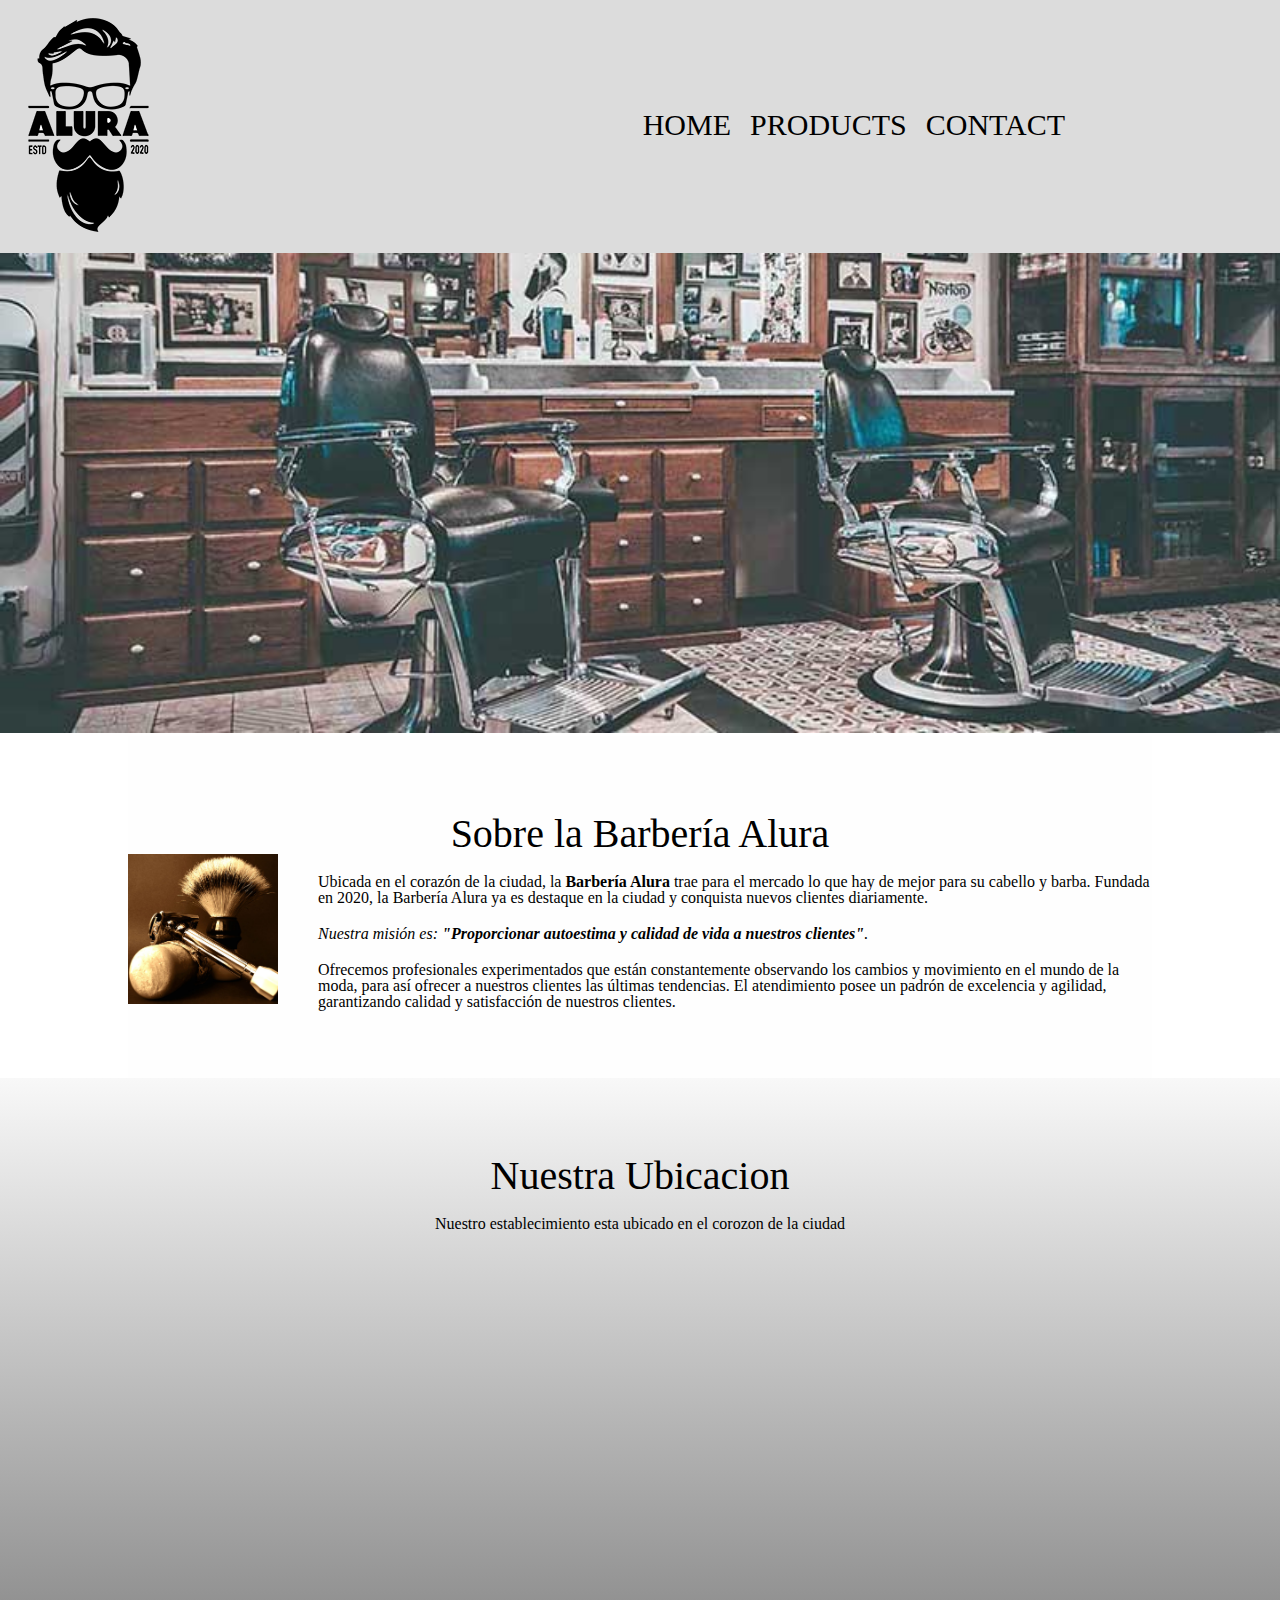
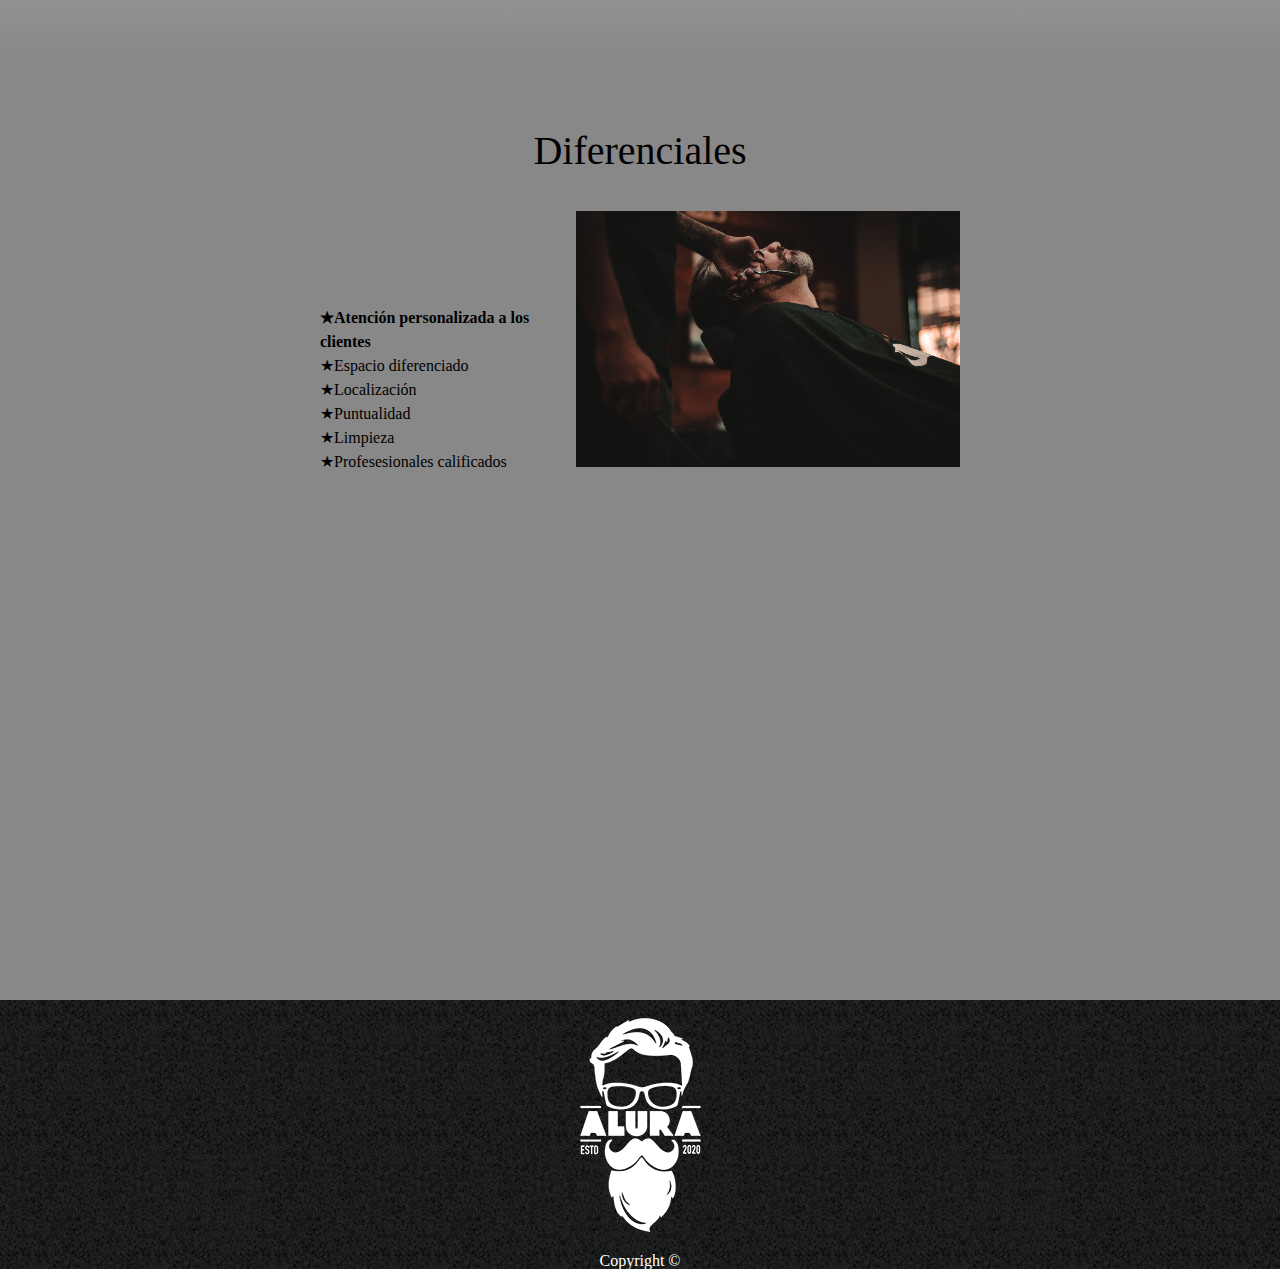
<file: index.html>
<!DOCTYPE html>

<html lang="es">
	<head>
		<meta charset="UTF-8" />
		<meta name="viewport" content="width=device-width, initial-scale=1.0">
		<title>Barbería Alura</title>
		<link rel="stylesheet" href="./css/style-contacto.css" />
		<link rel="stylesheet" href="./css/reset.css" />
		<link rel="stylesheet" href="./css/style.css" />
		<style>
			@import url("https://fonts.googleapis.com/css2?family=Montserrat:wght@500&family=Oswald:wght@200;600&display=swap");
		</style>
	</head>
	<body>
		<header>
			<h1><img src="./img/logo.png" alt="" /></h1>
			<nav>
				<ul class="navegacion">
					<li><a href="./index.html">Home</a></li>
					<li><a href="./productos.html">Products</a></li>
					<li><a href="./contacto.html">Contact</a></li>
				</ul>
			</nav>
		</header>

		<img id="banner" src="img/banner.jpg" />

		<main>
			<section class="principal">
				<h2 class="tituloPrincipal">Sobre la Barbería Alura</h2>

				<img src="./img/utensilios.jpg" class="utensilios" />

				<p>
					Ubicada en el corazón de la ciudad, la
					<strong>Barbería Alura</strong> trae para el mercado lo que hay de
					mejor para su cabello y barba. Fundada en 2020, la Barbería Alura ya
					es destaque en la ciudad y conquista nuevos clientes diariamente.
				</p>
				<p id="mision">
					<em
						>Nuestra misión es:
						<strong
							>"Proporcionar autoestima y calidad de vida a nuestros
							clientes"</strong
						>.</em
					>
				</p>
				<p>
					Ofrecemos profesionales experimentados que están constantemente
					observando los cambios y movimiento en el mundo de la moda, para así
					ofrecer a nuestros clientes las últimas tendencias. El atendimiento
					posee un padrón de excelencia y agilidad, garantizando calidad y
					satisfacción de nuestros clientes.
				</p>
			</section>

			<section class="mapa">
				<h3 class="tituloPrincipal">Nuestra Ubicacion</h3>
				<p>Nuestro establecimiento esta ubicado en el corozon de la ciudad</p>
				<div class="mapaContenido">
					<iframe
						src="https://www.google.com/maps/embed?pb=!1m18!1m12!1m3!1d1021119.3835428322!2d-73.3004235028675!3d1.3274263668675237!2m3!1f0!2f0!3f0!3m2!1i1024!2i768!4f13.1!3m3!1m2!1s0x8e1bf13f7a09ec09%3A0xd9db3ac6ed7ca227!2sMiraflores%2C%20Guaviare%2C%20Colombia!5e0!3m2!1ses!2smx!4v1684720126151!5m2!1ses!2smx"
						width="100%"
						height="350"
						style="border: 0"
						allowfullscreen=""
						loading="lazy"
						referrerpolicy="no-referrer-when-downgrade"
					></iframe>
				</div>
			</section>

			<section class="diferenciales">
				<h2 class="tituloPrincipal">Diferenciales</h2>

				<div class="contenidoDiferencial">
					<ul class="listaDiferencial">
						<li class="items">Atención personalizada a los clientes</li>
						<li class="items">Espacio diferenciado</li>
						<li class="items">Localización</li>
						<li class="items">Puntualidad</li>
						<li class="items">Limpieza</li>
						<li class="items">Profesesionales calificados</li>
						<!--Lo pegamos porque como le pusimos a la lista un display:inline-block, lo que hace es que si tenemos la imagen con salto de linea lo despega, pero si lo juntamos con la lista en la misma linea de codigo lo une-->
					</ul><img src="img/diferenciales.jpg" class="imagenDiferencial" />
				</div>
				<div class="video">
					<iframe
						width="100%"
						height="315"
						src="https://www.youtube.com/embed/bOptMhjGhpo"
						title="YouTube video player"
						frameborder="0"
						allow="accelerometer; autoplay; clipboard-write; encrypted-media; gyroscope; picture-in-picture; web-share"
						allowfullscreen
					></iframe>
				</div>
			</section>
		</main>

		<footer>
			<img src="./img/logo-blanco.png" alt="" />
			<p>Copyright &copy;</p>
		</footer>
	</body>
</html>
</file>
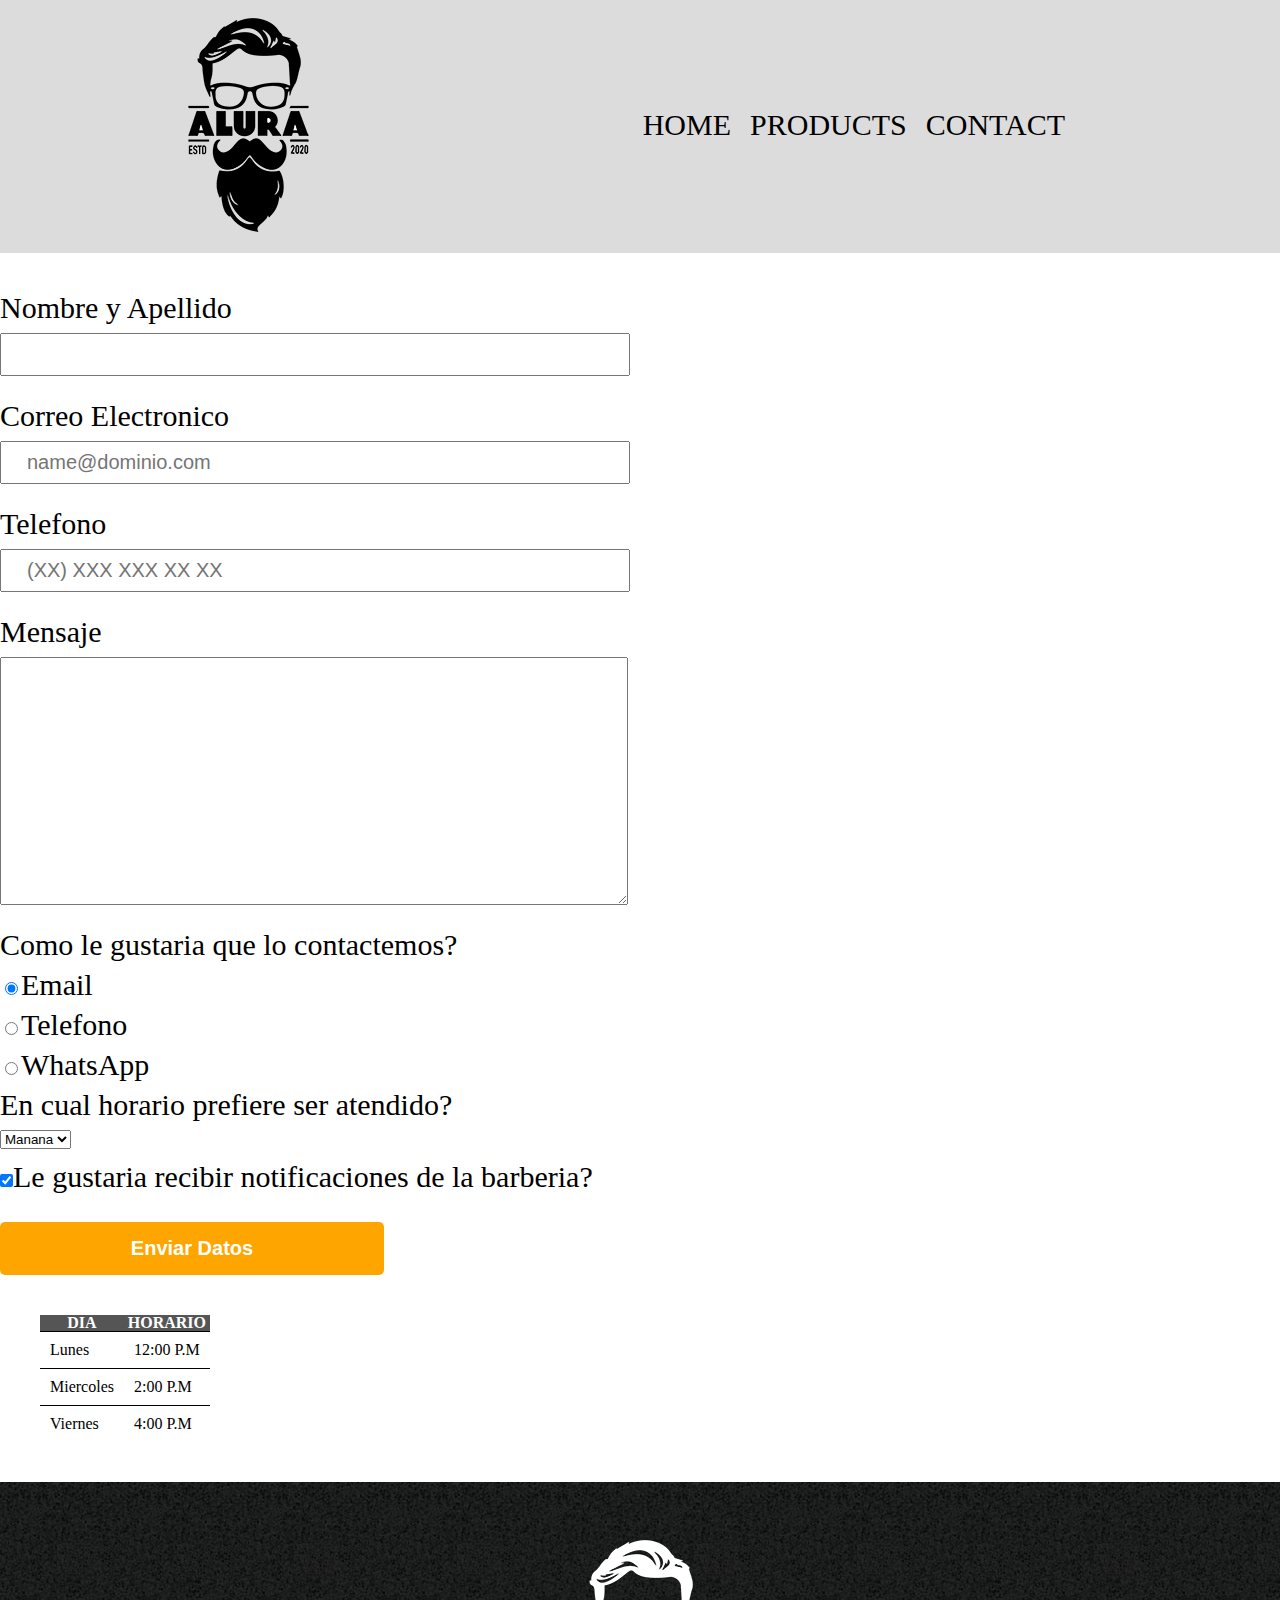
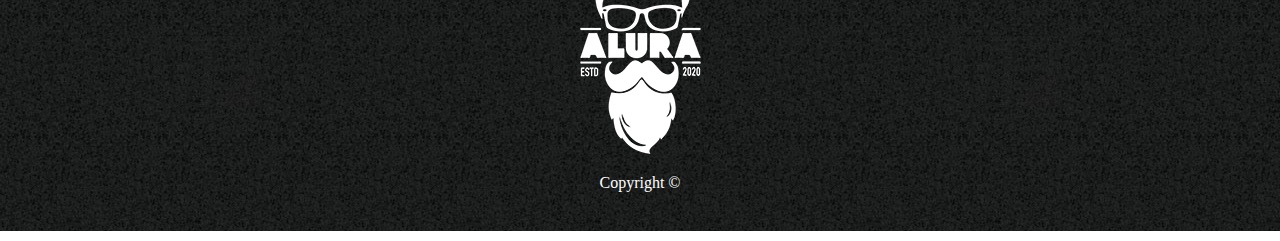
<file: contacto.html>
<!DOCTYPE html>
<html lang="en">
<head>
	<meta charset="UTF-8">
	<meta name="viewport" content="width=, initial-scale=1.0">
	<link rel="stylesheet" href="css/reset.css">
	<link rel="stylesheet" href="css/style-contacto.css">
	<title>Alura</title>
</head>
<body>
	<div class="container">
	<header>
		<h1><img src="./img/logo.png" alt=""></h1>
		<nav>
			<ul class="navegacion">
				<li><a href="./index.html">Home</a></li>
				<li><a href="./index.html">Products</a></li>
				<li><a href="./contacto.html">Contact</a></li>
			</ul>
		</nav>
	</header>
	
	<main>
		<form action="">
			<label for="nombreApellido">Nombre y Apellido</label>
			<input type="text" id="nombreApellido" class="patronInput" required>

			<label for="correoElectronico">Correo Electronico</label>
			<input type="email" id="correoElectronico" class="patronInput" required placeholder="name@dominio.com">

			<label for="telefono">Telefono</label>
			<input type="tel" id="telefono" class="patronInput" required placeholder="(XX) XXX XXX XX XX">

			<label for="textArea">Mensaje</label>
			<textarea id="textArea" cols="60" rows="10" class="patronInput required"></textarea>


			<fieldset>
				<legend>Como le gustaria que lo contactemos?</legend>
				<label for="radioEmail"><input type="radio" name="contacto" id="radioEmail" value="email" checked>Email</label>
				
				<label for="radioTelefono"><input type="radio" name="contacto" id="radioTelefono" value="email">Telefono</label>
				<label for="radioWa"><input type="radio" name="contacto" id="radioWa" value="email">WhatsApp</label>
			</fieldset>
			
			<fieldset>
				<legend>En cual horario prefiere ser atendido?</legend>
				<select name="" id="">
					<option value="">Manana</option>
					<option value="">Tarde</option>
					<option value="">Noche</option>
				</select>
			</fieldset>

			<label><input type="checkbox" class="checkbox" checked>Le gustaria recibir notificaciones de la barberia?</label>
			
			<input type="submit" class="enviar" value="Enviar Datos">
		</form>

		<table>
			<thead>
				<tr>
					<th>DIA</th>
					<th>HORARIO</th>
				</tr>

			</thead>
			<tbody>
				<tr>
					<td>Lunes</td>
					<td>12:00 P.M</td>
				</tr>
				<tr>
					<td>Miercoles</td>
					<td>2:00 P.M</td>
				</tr>
				<tr>
					<td>Viernes</td>
					<td>4:00 P.M</td>
				</tr>
			</tbody>
				</table>
	</main>

	<footer>
		<img src="./img/logo-blanco.png" alt="">
		<p>Copyright &copy;</p>
	</footer>
	</div>

</body>
</html>
</file>
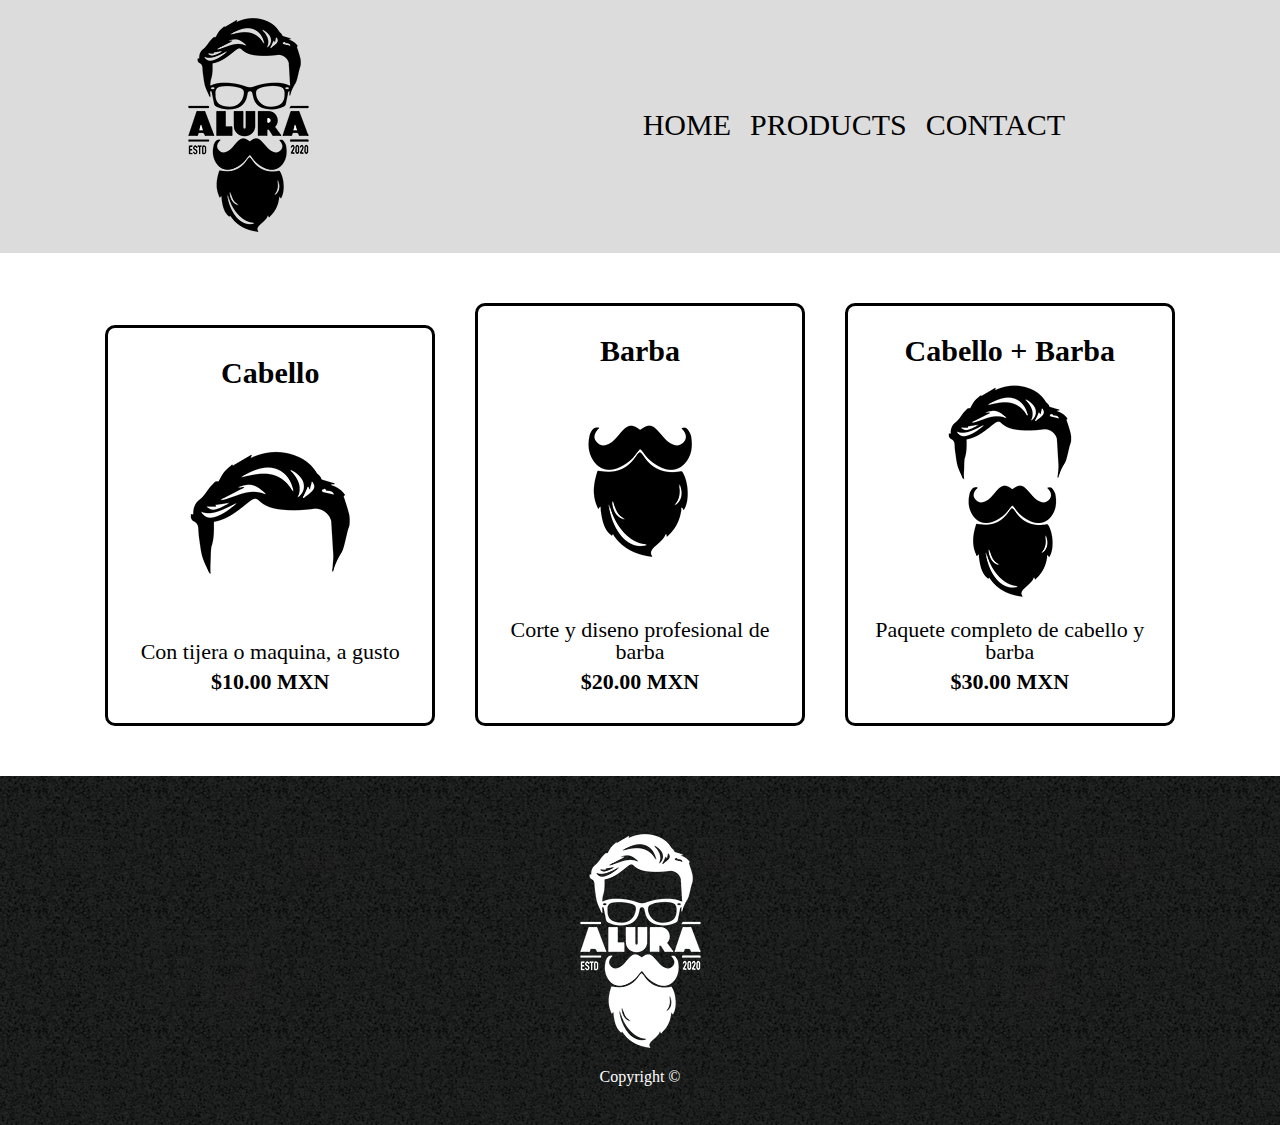
<file: productos.html>
<!DOCTYPE html>
<html lang="en">
<head>
	<meta charset="UTF-8">
	<meta name="viewport" content="width=, initial-scale=1.0">
	<link rel="stylesheet" href="css/reset.css">
	<link rel="stylesheet" href="css/style-productos.css">
	<title>Alura</title>
</head>
<body>
	<div class="container">
	<header>
		<h1><img src="./img/logo.png" alt=""></h1>
		<nav>
			<ul class="navegacion">
				<li><a href="./index.html">Home</a></li>
				<li><a href="./productos.html">Products</a></li>
				<li><a href="./contacto.html">Contact</a></li>
			</ul>
		</nav>
	</header>
	
	<main>
		<ul class="products">
			<li>
				<h2>Cabello</h2>
				<img src="./img/cabello.jpg" alt="">
				<p class="products_description">Con tijera o maquina, a gusto</p>
				<p class="products_price">$10.00 MXN</p>
			</li>
			<li>
				<h2>Barba</h2>
				<img src="./img/barba.jpg" alt="">
				<p class="products_description">Corte y diseno profesional de barba</p>
				<p class="products_price">$20.00 MXN</p>
			</li>
			<li>
				<h2>Cabello + Barba</h2>
				<img src="./img/cabello+barba.jpg" alt="">
				<p class="products_description">Paquete completo de cabello y barba</p>
				<p class="products_price">$30.00 MXN</p>
			</li>
		</ul>
	</main>

	<footer>
		<img src="./img/logo-blanco.png" alt="">
		<p>Copyright &copy;</p>
	</footer>


	</div>

</body>
</html>
</file>
<file: css/style-contacto.css>
/*Header.................................*/
header {
	background: gainsboro;
}

.container {
	position: relative;
	margin: 0 auto;
}

h1 {
	margin-left: 160px;
}

nav {
	position: absolute;
	top: 110px;
	right: 200px;
}

nav li {
	display: inline;
	margin-right: 15px;
}

nav a {
	text-decoration: none;
	font-size: 30px;
	color: black;
	text-transform: uppercase;
}

nav a:hover {
	color: #c78c19;
	text-decoration: underline;
}

/*Main...........................................*/

form {
	margin: 40px 0;
}

form label,
form legend {
	display: block;
	font-size: 30px;
	margin-bottom: 10px;
}

.patronInput {
	display: block;
	font-size: 20px;
	margin-bottom: 25px;
	padding: 8px 25px;
	/*El contenido se adapta el width de 80% del main*/
	width: 45%;
}

.checkbox {
	margin: 25px 0;
}

.enviar {
	width: 30%;
	padding: 15px 0;
	font-size: 20px;
	font-weight: bold;
	background-color: orange;
	color: white;
	border: none;
	border-radius: 5px;

	/*  transition: 1s background;*/
	transition: 1s all;
	cursor: pointer;
}

.enviar:hover {
	background-color: orangered;
	transform: scale(1.2);
	transform: scale(1.2) rotate(60deg);
}

table {
	margin: 40px;
}

thead {
	background: #555555;
	color: white;
	font-weight: bold;
}

td {
	border-top: 1px solid #000000;
	padding: 10px;
}
/*Footer.....................*/

footer {
	text-align: center;
	padding: 40px;
	color: white;
	background-image: url("../img/bg.jpg");
}

@media screen and (max-width: 480px) {
	h1 {
		text-align: center;
	}
	nav {
		position: static;
	}
}
</file>
<file: css/style.css>
#banner {
	width: 100%;
}

.tituloPrincipal {
	margin-top: 30px;
	font-size: 40px;
	text-align: center;
	/*Le estamos diciendo que nos borre lo que pusimos en el float:left, que no se aplique aqui*/
	clear: left;
}

.principal {
	padding: 3em 0;
	background: #fefefe;
	width: 80%;
	margin: 0 auto;
}

.principal p {
	margin: 20px 0;
}

.principal strong {
	font-weight: bold;
}

.principal em {
	font-style: italic;
}

.utensilios {
	width: 150px;
	float: left;
	margin: 0 40px 20px 0;
}

.mapa {
	padding: 3em;
	/*	background: linear-gradient(20deg, orange, black, blue 50%);*/
	background: linear-gradient(#f8f8f8, #888888);
}

.mapa p {
	margin: 20px 0;
	text-align: center;
}

.mapaContenido {
	width: 940px;
	margin: 0 auto;
}

.diferenciales {
	padding: 3em 0;
	background: #888888;
	width: 100%;
	margin: 0 auto;
}

.diferenciales h2 {
	margin-bottom: 40px;
}

.contenidoDiferencial {
	width: 640px;
	margin: 0 auto;
}
/*Lo que hacemos es, que cmo el contenido ocupa 640px la imagen y la lista se adaptaran*/
.imagenDiferencial {
	width: 60%;
}

.items {
	line-height: 1.5;
}

.items:before {
	content: "★";
}

/*Pseudoclases*/
.items:first-child {
	font-weight: bold;
}

.listaDiferencial {
	width: 40%;
	/*Nos ayuda a que la lista se ponga a la izquierda de la imagen*/
	display: inline-block;
}

.video {
	width: 560px;
	margin: 80px auto;
}

@media screen and (max-width: 480px) {
	.caja,
	.principal,
	.mapaContenido,
	.contenidoDiferencial,
	.video {
		width: auto;
	}
	.listaDiferencial,
	.imagenDiferencial {
		width: 100%;
	}
}
</file>
<file: css/style-productos.css>
/*Header.................................*/
header {
  background: gainsboro;
}

.container {
  position: relative;
  margin: 0 auto;
}

h1{
  margin-left: 160px;
}

nav {
  position: absolute;
  top: 110px;
  right: 200px;
}

nav li {
  display: inline;
  margin-right: 15px;
}

nav a {
  text-decoration: none;
  font-size: 30px;
  color: black;
  text-transform: uppercase;
}

nav a:hover{
  color: #c78c19;
  text-decoration: underline;
}

/*Main...........................................*/

.products{
  margin: 0 auto;
  text-align: center;
  padding: 50px;
}

.products li{
  display: inline-block;
  width: 28%;
/*  background-color: #CCCCCC;*/
  margin: 0 1.5%;
  padding: 30px 20px;
/*  los datos del padding seran contabilizados dentro del 28% del width para que no de salgo de linea cada recuadro*/
  box-sizing: border-box;
  border: 3px solid black;
  border-radius: 10px;
}

.products li:hover{
  border: 5px solid #c78c19;
}

.products li:active{
  border: 5px solid #088c19;
}
.products h2{
  font-size: 30px;
  font-weight: bold;
  vertical-align: top;
}

.products_description{
  font-size: 22px;
}

.products_price{
  margin-top: 8px;
  font-weight: bold;
  font-size: 22px;
}

/*
.products img{
  display: block;
  margin: 0 auto;
}
*/

/*Footer.....................*/

footer{
  text-align: center;
  padding: 40px;
  color: white;
  background-image: url("../img/bg.jpg");
}
</file>
